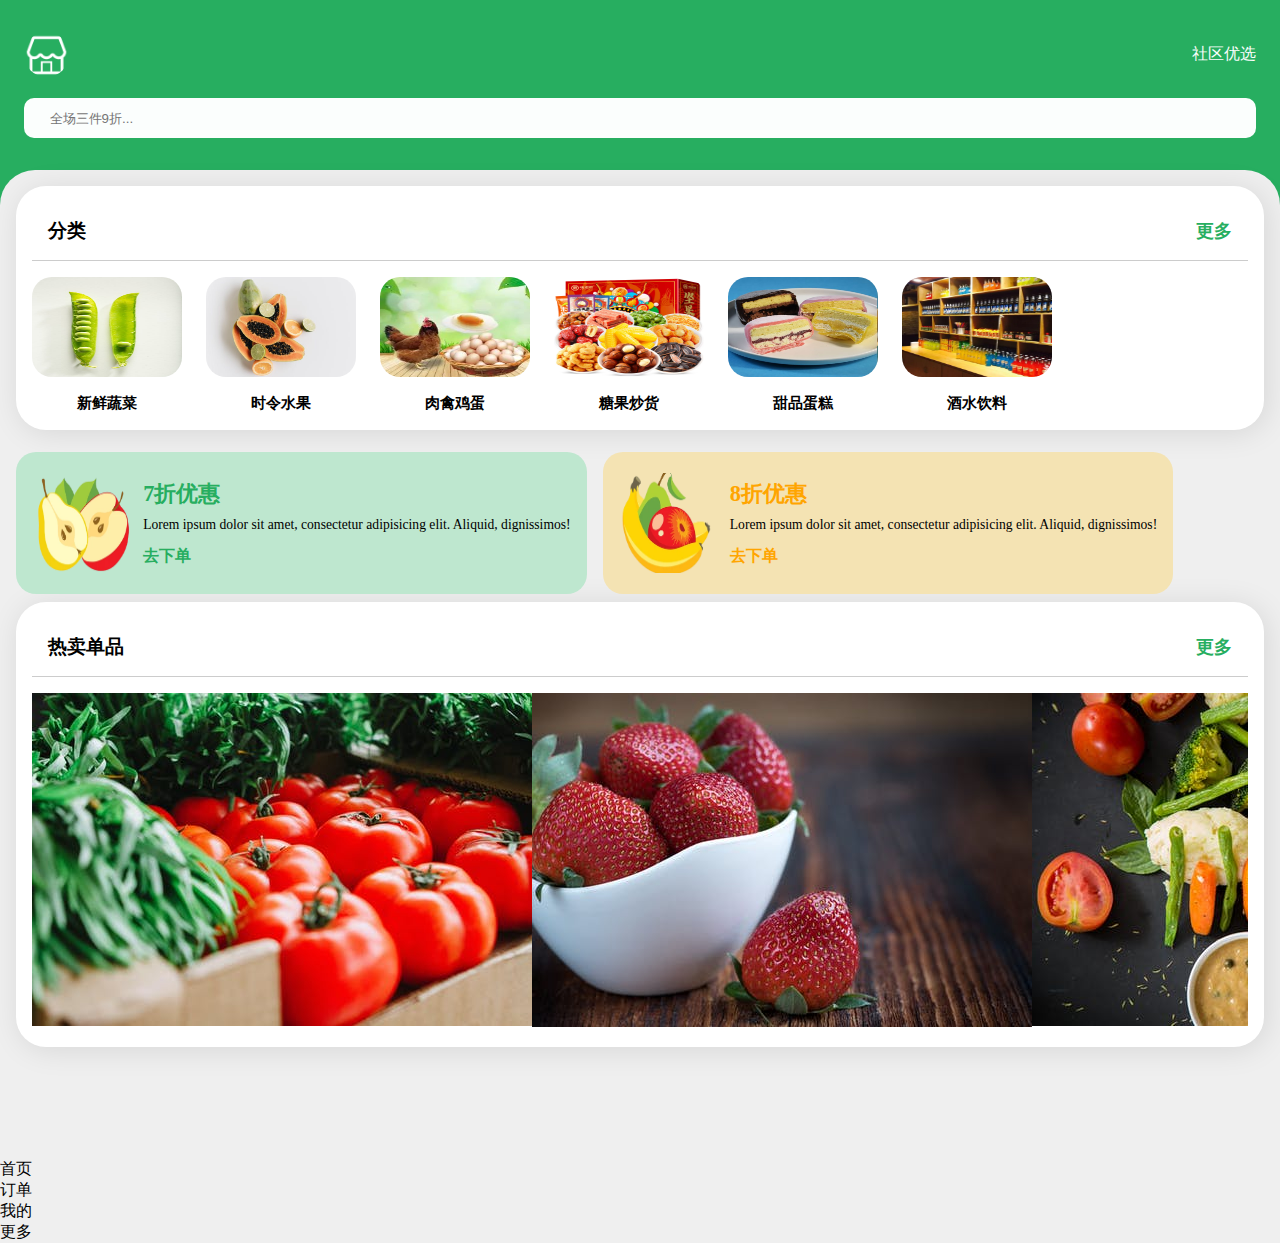
<file: index.html>
<!DOCTYPE html>
<html lang="en">
  <head>
    <meta charset="UTF-8" />
    <meta http-equiv="X-UA-Compatible" content="IE=edge" />
    <meta name="viewport" content="width=device-width, initial-scale=1.0" />
    <link
      rel="stylesheet"
      href="https://cdnjs.cloudflare.com/ajax/libs/font-awesome/5.15.3/css/all.min.css"
      integrity="sha512-iBBXm8fW90+nuLcSKlbmrPcLa0OT92xO1BIsZ+ywDWZCvqsWgccV3gFoRBv0z+8dLJgyAHIhR35VZc2oM/gI1w=="
      crossorigin="anonymous"
    />
    <link rel="stylesheet" href="style.css" />
    <title>社区优选</title>
  </head>
  <body>
    <!-- Header -->
    <header>
      <nav>
        <img src="img/logo.png" alt="logo" class="logo" />
        <div class="info">
          <p>社区优选</p>
        </div>
      </nav>
      <div class="search">
        <i class="fas fa-search"></i>
        <input type="text" placeholder="全场三件9折..." />
      </div>
    </header>

    <!-- Main -->
    <main>
      <!-- 分类 -->
      <section class="categories section-wrapper">
            <div class="flex-header">
                <h2>分类</h2>
                <a href="category.html">更多</a>
            </div>
            <div class="items">
                <div class="item">
                    <img src="img/page/veg.jpeg" class="item-img"/>
                    <h4>新鲜蔬菜</h4>
                </div>
                <div class="item">
                    <img src="img/page/fruits.jpeg" class="item-img"/>
                    <h4>时令水果</h4>
                </div>
                <div class="item">
                    <img src="img/page/肉禽鸡蛋.jpg" class="item-img"/>
                    <h4>肉禽鸡蛋</h4>
                </div>
                <div class="item">
                    <img src="img/page/糖果炒货.jpg" class="item-img"/>
                    <h4>糖果炒货</h4>
                </div>
                <div class="item">
                    <img src="img/page/甜品蛋糕.jpg" class="item-img"/>
                    <h4>甜品蛋糕</h4>
                </div>
                <div class="item">
                    <img src="img/page/酒水饮料.jpg" class="item-img" />
                    <h4>酒水饮料</h4>
                </div>
            </div>
        </section>
      <!-- 限时优惠 -->
      <section class="promo">
        <div class="items promo-items">
          <div class="promo-item">
            <img src="img/page/apples.png" alt="" class="promo-img" />
            <div class="promo-info">
              <h3>7折优惠</h3>
              <p>
                Lorem ipsum dolor sit amet, consectetur adipisicing elit.
                Aliquid, dignissimos!
              </p>
              <a href="products.html">去下单</a>
            </div>
          </div>
          <div class="promo-item">
            <img src="img/page/banana.png" alt="" class="promo-img" />
            <div class="promo-info">
              <h3>8折优惠</h3>
              <p>
                Lorem ipsum dolor sit amet, consectetur adipisicing elit.
                Aliquid, dignissimos!
              </p>
              <a href="products.html">去下单</a>
            </div>
          </div>
        </div>
      </section>
      <!-- 热卖单品 -->
      <section class="popular section-wrapper">
        <div class="flex-header">
          <h2>热卖单品</h2>
          <a href="category.html">更多</a>
        </div>
        <div class="items">
          <div class="popular-item">
            <img src="img/page/1.jpeg" alt="" class="popular-img" />
          </div>
          <div class="popular-item">
            <img src="img/page/2.jpeg" alt="" class="popular-img" />
          </div>
          <div class="popular-item">
            <img src="img/page/3.jpeg" alt="" class="popular-img" />
          </div>
          <div class="popular-item">
            <img src="img/page/4.jpeg" alt="" class="popular-img" />
          </div>
        </div>
      </section>
    </main>

    <!-- Footer -->
    <footer class="bottom-nav">
      <div class="bottom-inner">
        <div class="bottom-main">
          <div class="nav-items">
            <div class="nav-item">
              <a href="index.html"><span class="fas fa-home"></span></a>
              <p>首页</p>
            </div>
            <div class="nav-item">
              <span class="fas fa-shopping-bag"></span>
              <p>订单</p>
            </div>
          </div>
          <div class="nav-item-main">
            <div>
             
             <a href="cart.html"> <span class="fas fa-shopping-cart" ></span></a>
            </div>
          </div>
          <div class="nav-items">
            <div class="nav-item">
              <span class="fas fa-gift" ></span>
              <p>我的</p>
            </div>
            <div class="nav-item">
              <span class="fas fa-ellipsis-h"></span>
              <p>更多</p>
            </div>
          </div>
        </div>
      </div>
    </footer>
  </body>
</html>
</file>
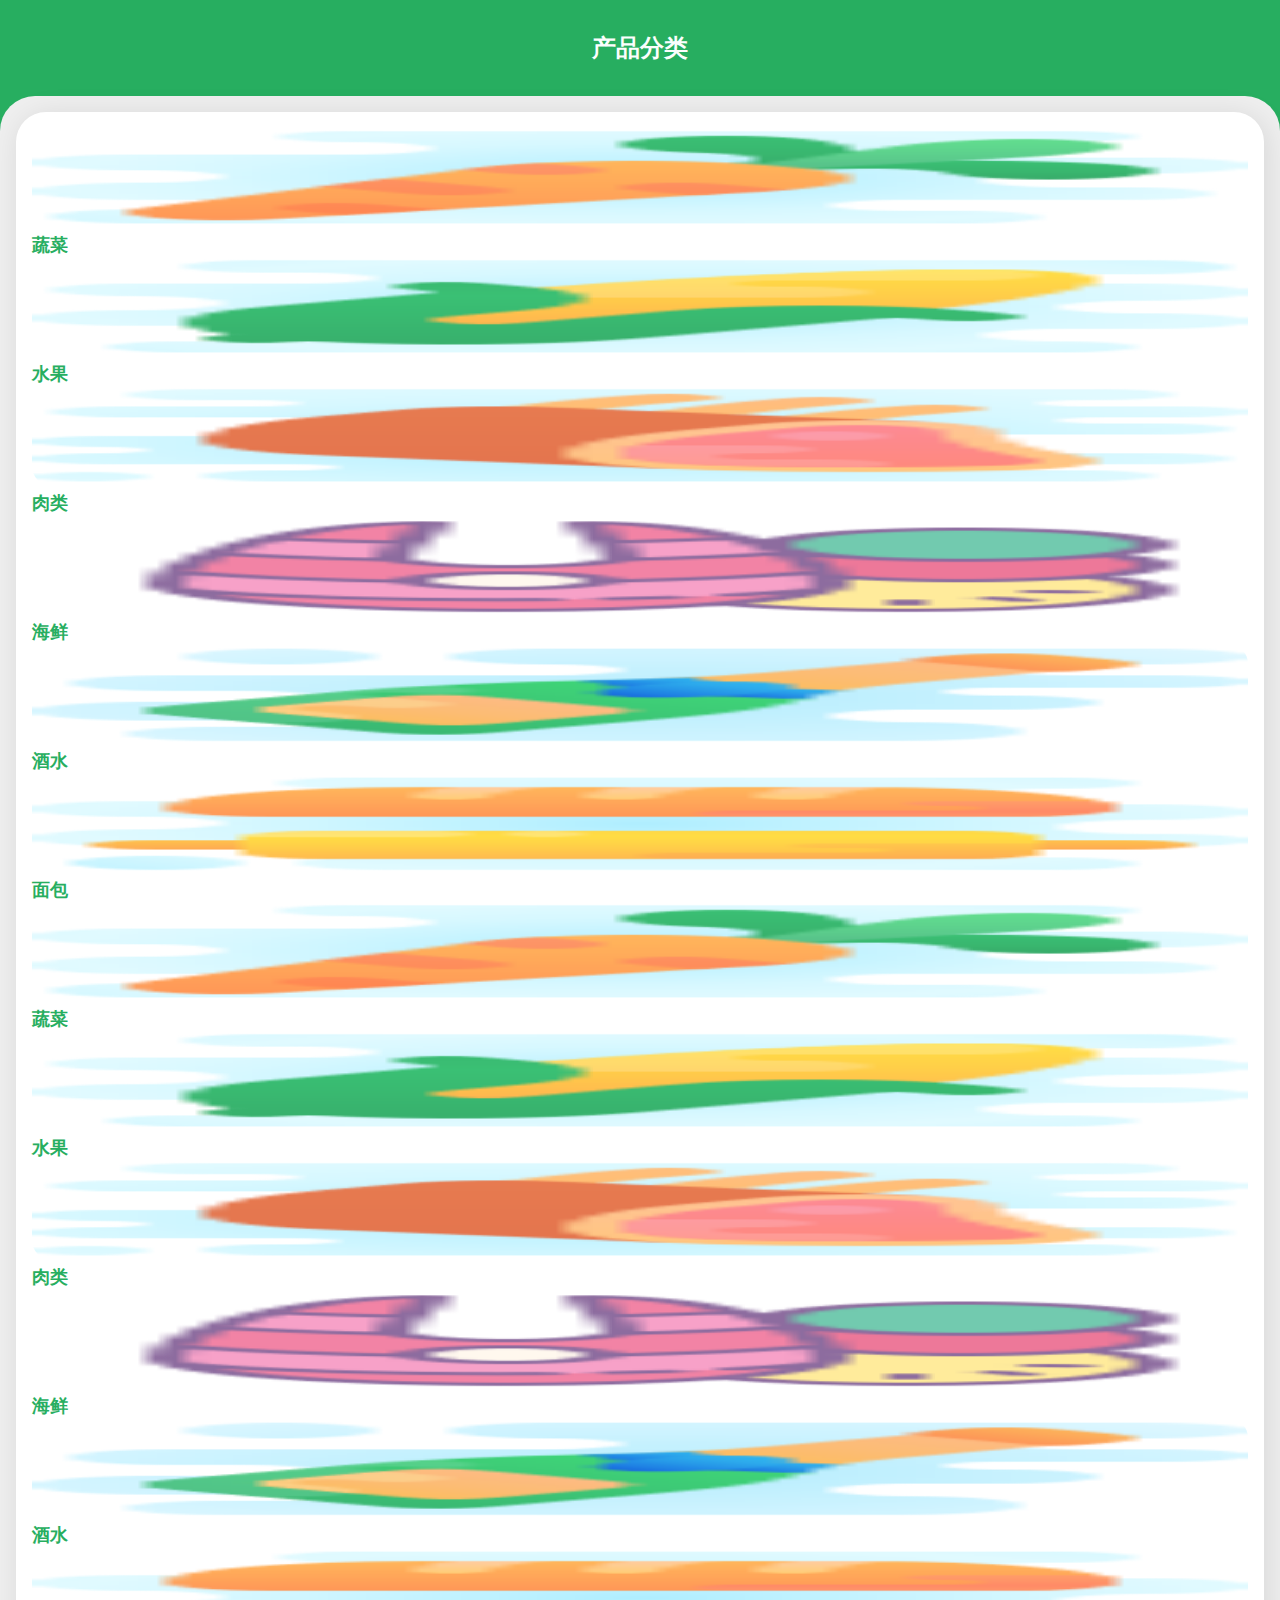
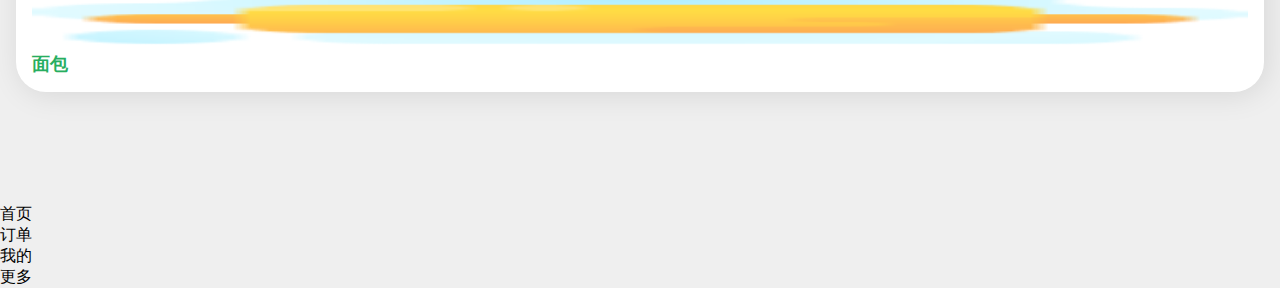
<file: category.html>
<!DOCTYPE html>
<html lang="en">
  <head>
    <meta charset="UTF-8" />
    <meta http-equiv="X-UA-Compatible" content="IE=edge" />
    <meta name="viewport" content="width=device-width, initial-scale=1.0" />
    <link
      rel="stylesheet"
      href="https://cdnjs.cloudflare.com/ajax/libs/font-awesome/5.15.3/css/all.min.css"
      integrity="sha512-iBBXm8fW90+nuLcSKlbmrPcLa0OT92xO1BIsZ+ywDWZCvqsWgccV3gFoRBv0z+8dLJgyAHIhR35VZc2oM/gI1w=="
      crossorigin="anonymous"
    />
    <link rel="stylesheet" href="style.css" />
    <title>社区优选-产品分类</title>
  </head>
  <body>
    <!-- Header -->
    <header>
      <nav>
        <div class="flex action-bar">
          <a href="index.html"><i class="fas fa-angle-left"></i></a>
          <div class="info">
            <h2>产品分类</h2>
          </div>
        </div>
      </nav>
    </header>
    <!-- main -->
    <main>
      <section class="categories section-wrapper">
        <div class="category-items">
          <div class="category-item">
            <a href="products.html">
              <img src="img/category/01carrot.png" alt="" class="item-img" />
              <h4>蔬菜</h4>
            </a>
          </div>
          <div class="category-item">
            <a href="products.html">
              <img src="img/category/02corn.png" alt="" class="item-img" />
              <h4>水果</h4>
            </a>
          </div>
          <div class="category-item">
            <a href="products.html">
              <img
                src="img/category/03rack-of-lamb.png"
                alt=""
                class="item-img"
              />
              <h4>肉类</h4>
            </a>
          </div>
          <div class="category-item">
            <a href="products.html">
              <img
                src="img/category/04fish-and-vegetables.png"
                alt=""
                class="item-img"
              />
              <h4>海鲜</h4>
            </a>
          </div>
          <div class="category-item">
            <a href="products.html">
              <img
                src="img/category/05champagne-bottle.png"
                alt=""
                class="item-img"
              />
              <h4>酒水</h4>
            </a>
          </div>
          <div class="category-item">
            <a href="products.html">
              <img
                src="img/category/06bread-and-rolling-pin.png"
                alt=""
                class="item-img"
              />
              <h4>面包</h4>
            </a>
          </div>
          <div class="category-item">
            <a href="products.html">
              <img src="img/category/01carrot.png" alt="" class="item-img" />
              <h4>蔬菜</h4>
            </a>
          </div>
          <div class="category-item">
            <a href="products.html">
              <img src="img/category/02corn.png" alt="" class="item-img" />
              <h4>水果</h4>
            </a>
          </div>
          <div class="category-item">
            <a href="products.html">
              <img
                src="img/category/03rack-of-lamb.png"
                alt=""
                class="item-img"
              />
              <h4>肉类</h4>
            </a>
          </div>
          <div class="category-item">
            <a href="products.html">
              <img
                src="img/category/04fish-and-vegetables.png"
                alt=""
                class="item-img"
              />
              <h4>海鲜</h4>
            </a>
          </div>
          <div class="category-item">
            <a href="products.html">
              <img
                src="img/category/05champagne-bottle.png"
                alt=""
                class="item-img"
              />
              <h4>酒水</h4>
            </a>
          </div>
          <div class="category-item">
            <a href="products.html">
              <img
                src="img/category/06bread-and-rolling-pin.png"
                alt=""
                class="item-img"
              />
              <h4>面包</h4>
            </a>
          </div>
        </div>
      </section>
    </main>
    <!-- Footer -->
    <footer class="bottom-nav">
      <div class="bottom-inner">
        <div class="bottom-main">
          <div class="nav-items">
            <div class="nav-item">
              <a href="index.html"><span class="fas fa-home"></span></a>
              <p>首页</p>
            </div>
            <div class="nav-item">
              <span class="fas fa-shopping-bag"></span>
              <p>订单</p>
            </div>
          </div>
          <div class="nav-item-main">
            <div>
              <a href="cart.html"> <span class="fas fa-shopping-cart" ></span></a>
            </div>
          </div>
          <div class="nav-items">
            <div class="nav-item">
              <span class="fas fa-gift"></span>
              <p>我的</p>
            </div>
            <div class="nav-item">
              <span class="fas fa-ellipsis-h"></span>
              <p>更多</p>
            </div>
          </div>
        </div>
      </div>
    </footer>
  </body>
</html>
</file>
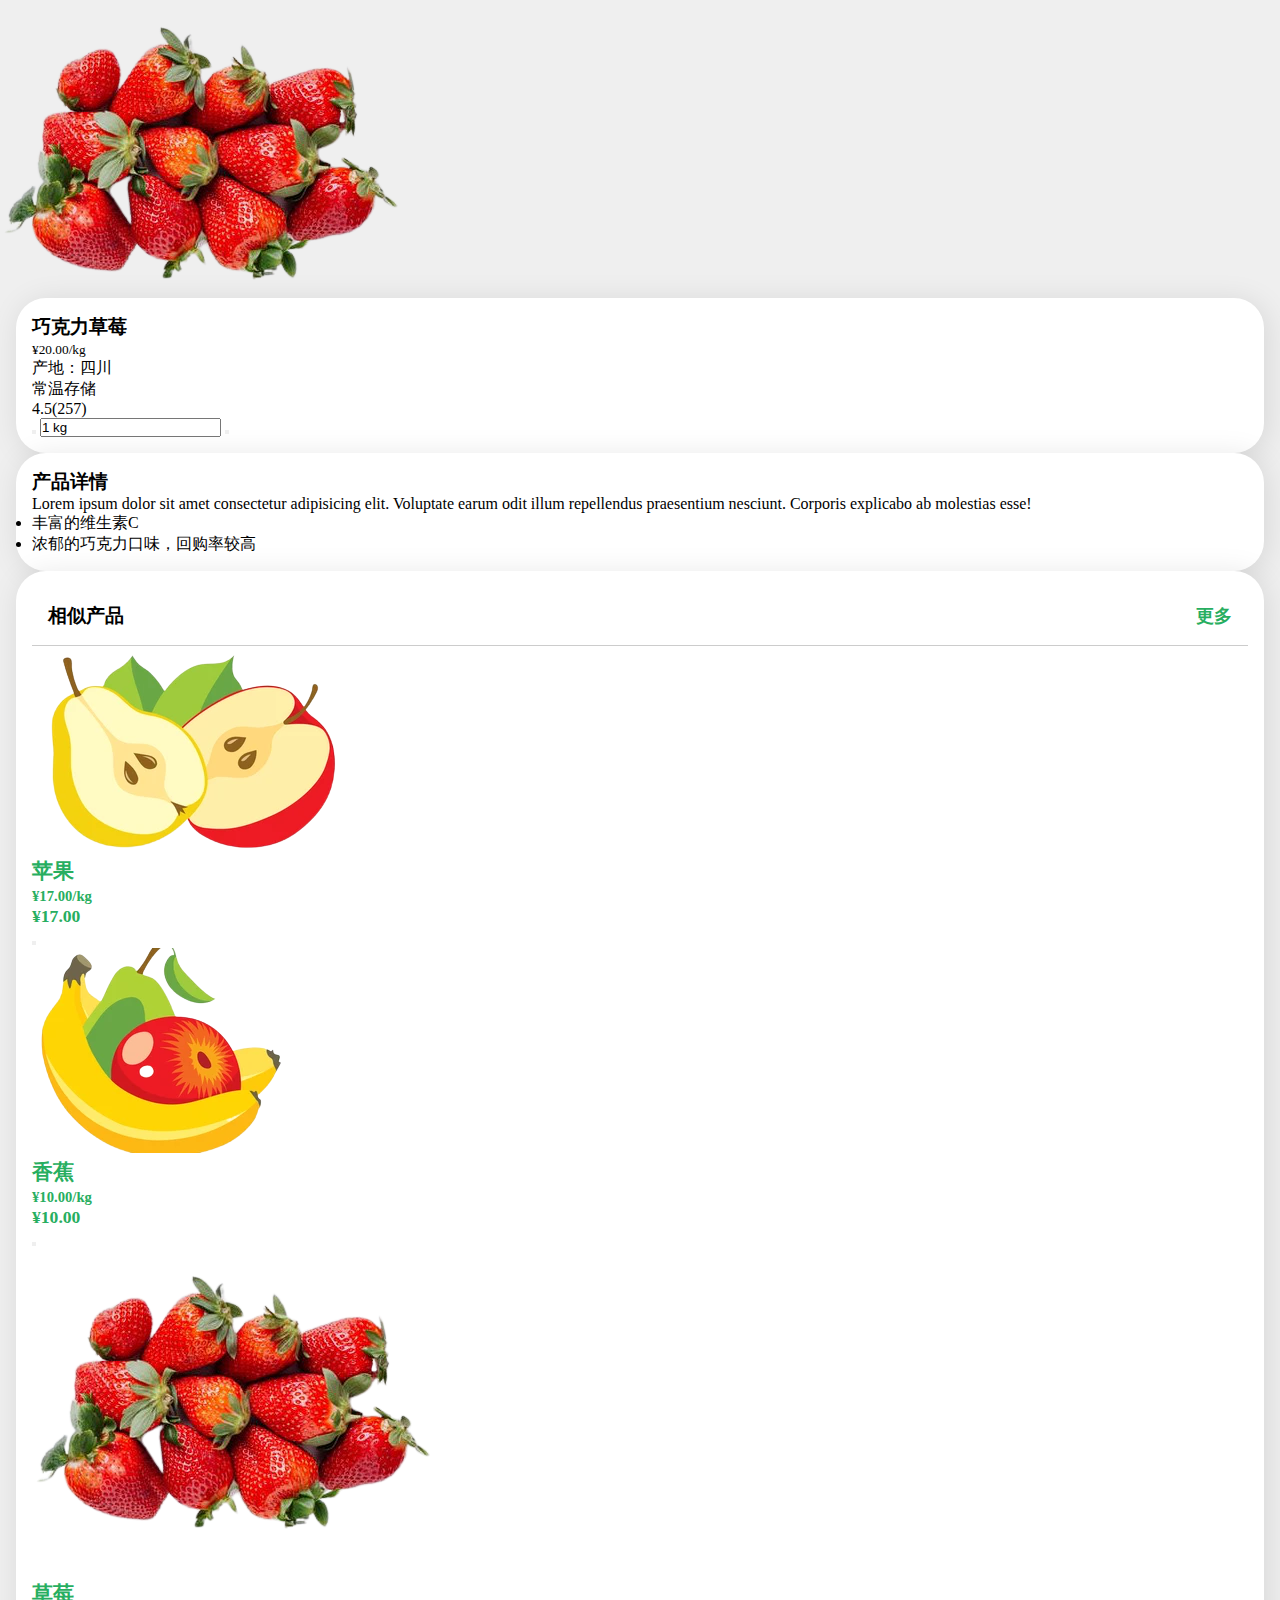
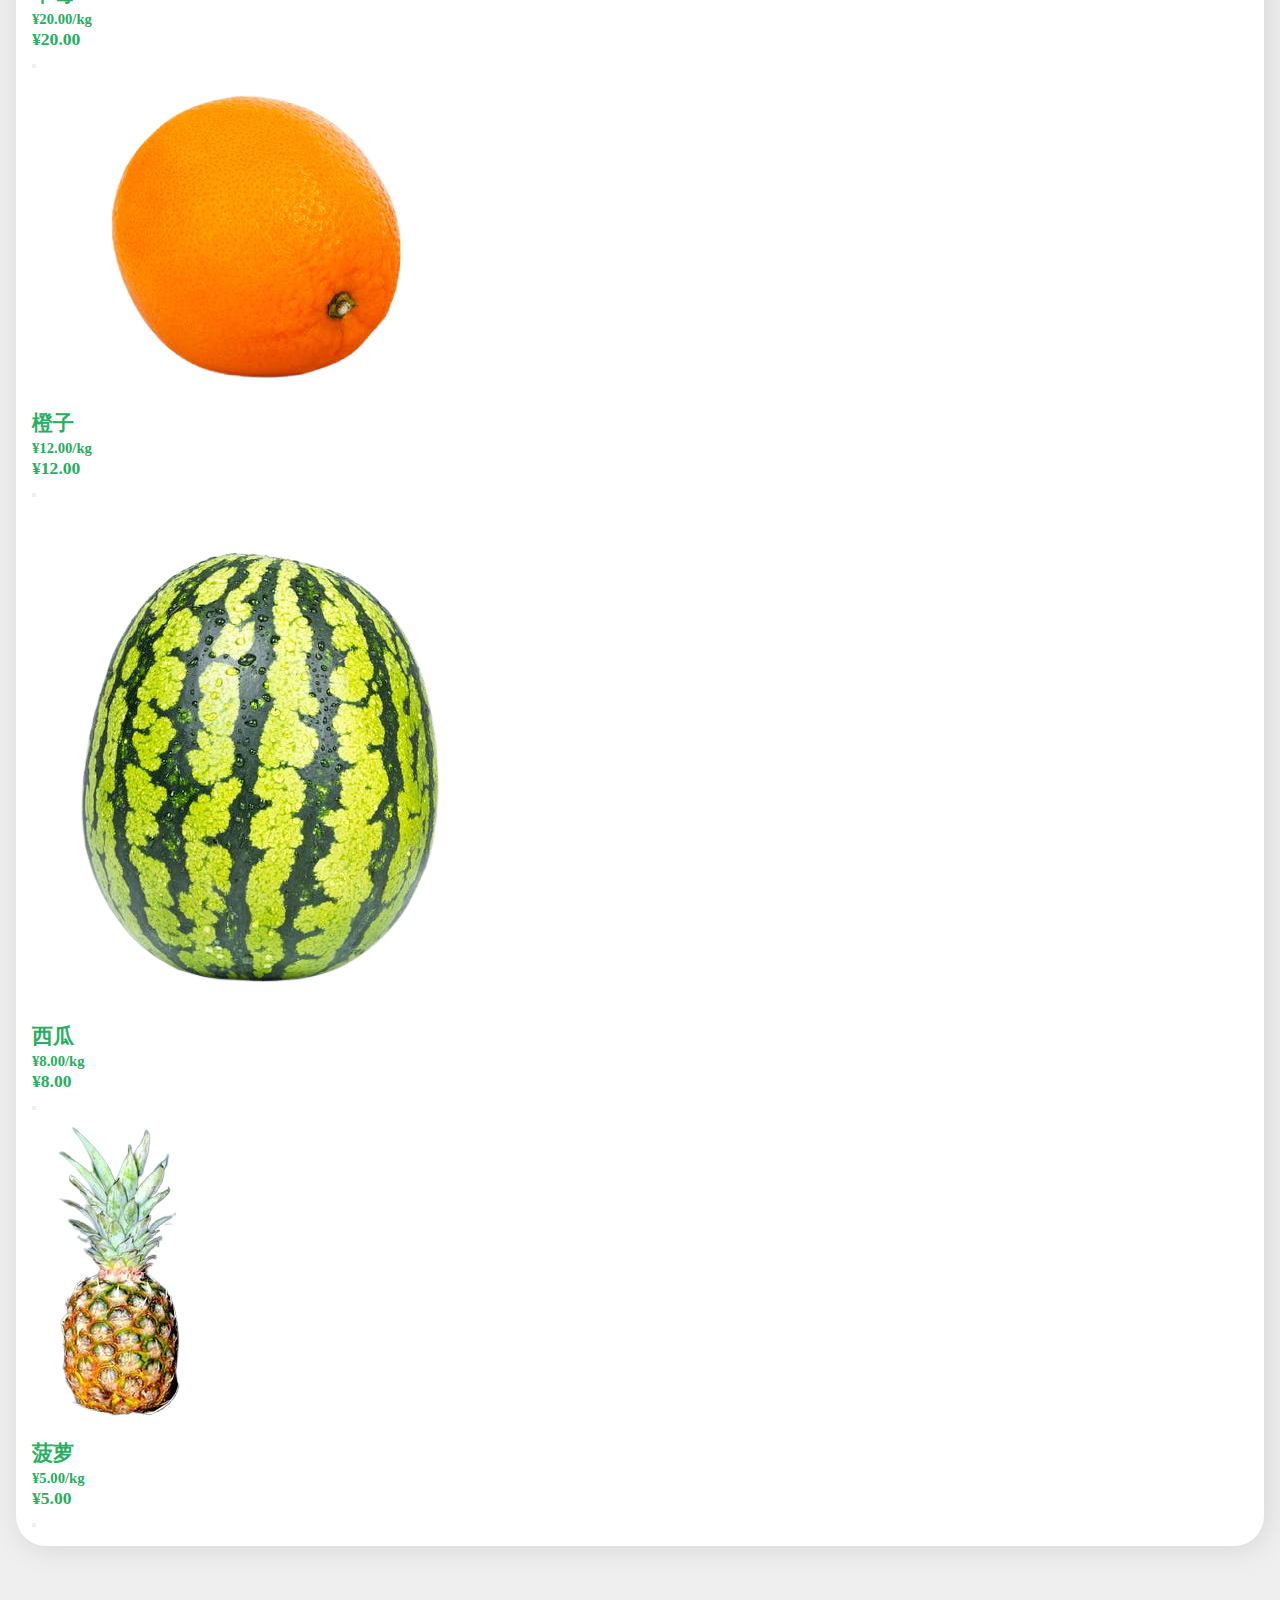
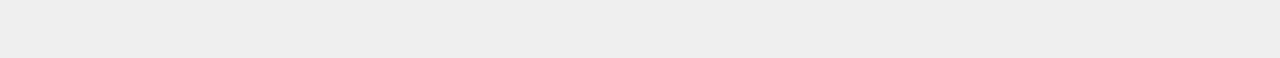
<file: product.html>
<!DOCTYPE html>
<html lang="en">
  <head>
    <meta charset="UTF-8" />
    <meta http-equiv="X-UA-Compatible" content="IE=edge" />
    <meta name="viewport" content="width=device-width, initial-scale=1.0" />
    <link
      rel="stylesheet"
      href="https://cdnjs.cloudflare.com/ajax/libs/font-awesome/5.15.3/css/all.min.css"
      integrity="sha512-iBBXm8fW90+nuLcSKlbmrPcLa0OT92xO1BIsZ+ywDWZCvqsWgccV3gFoRBv0z+8dLJgyAHIhR35VZc2oM/gI1w=="
      crossorigin="anonymous"
    />
    <link rel="stylesheet" href="style.css" />
    <title>社区优选-草莓</title>
  </head>
  <body>
    <!-- Header -->
    <div class="product-header">
      <div class="flex">
        <a href="products.html"><i class="fas fa-angle-left"></i></a>
      </div>
      <img src="img/products/strawberry.png" alt="" class="product-img" />
    </div>
    <!-- main -->
    <main>
      <!-- 产品详情 -->
      <section class="product-details section-wrapper">
        <h2>巧克力草莓</h2>
        <small>¥20.00/kg</small>
        <div class="details">
          <div>产地：四川</div>
          <div>常温存储</div>
          <div>
            <i class="fas fa-star"></i>
            4.5(257)
          </div>
        </div>
        <div class="actions">
          <button>
            <i class="fas fa-minus"></i>
          </button>
          <input type="text" value="1 kg" />
          <button>
            <i class="fas fa-plus"></i>
          </button>
        </div>
      </section>
      <!-- 产品描述 -->
      <section class="product-desc section-wrapper">
        <div class="flex">
          <h3>产品详情</h3>
        </div>
        <div class="description">
          <p>
            Lorem ipsum dolor sit amet consectetur adipisicing elit. Voluptate
            earum odit illum repellendus praesentium nesciunt. Corporis
            explicabo ab molestias esse!
          </p>
          <ul>
            <li>丰富的维生素C</li>
            <li>浓郁的巧克力口味，回购率较高</li>
          </ul>
        </div>
      </section>
      <!-- 相似产品 -->
      <section class="products-wrapper section-wrapper">
        <div class="flex-header">
          <h2>相似产品</h2>
          <a href="products.html">更多</a>
        </div>
        <div class="products-items">
          <div class="product-item">
            <a href="product.html">
              <img src="img/products/apples.png" alt="" class="prod-img" />
              <h3 class="prod-title">苹果</h3>
              <small>¥17.00/kg</small>
              <h4 class="prod-price">¥17.00</h4>
            </a>
            <button class="to-cart-btn"><i class="fas fa-plus"></i></button>
          </div>
          <div class="product-item">
            <a href="product.html">
              <img src="img/products/banana.png" alt="" class="prod-img" />
              <h3 class="prod-title">香蕉</h3>
              <small>¥10.00/kg</small>
              <h4 class="prod-price">¥10.00</h4>
            </a>
            <button class="to-cart-btn"><i class="fas fa-plus"></i></button>
          </div>
          <div class="product-item">
            <a href="product.html">
              <img src="img/products/strawberry.png" alt="" class="prod-img" />
              <h3 class="prod-title">草莓</h3>
              <small>¥20.00/kg</small>
              <h4 class="prod-price">¥20.00</h4>
            </a>
            <button class="to-cart-btn"><i class="fas fa-plus"></i></button>
          </div>
          <div class="product-item">
            <a href="product.html">
              <img src="img/products/orange.png" alt="" class="prod-img" />
              <h3 class="prod-title">橙子</h3>
              <small>¥12.00/kg</small>
              <h4 class="prod-price">¥12.00</h4>
            </a>
            <button class="to-cart-btn"><i class="fas fa-plus"></i></button>
          </div>
          <div class="product-item">
            <a href="product.html">
              <img src="img/products/watermelon.png" alt="" class="prod-img" />
              <h3 class="prod-title">西瓜</h3>
              <small>¥8.00/kg</small>
              <h4 class="prod-price">¥8.00</h4>
            </a>
            <button class="to-cart-btn"><i class="fas fa-plus"></i></button>
          </div>
          <div class="product-item">
            <a href="product.html">
              <img src="img/products/pineapple.png" alt="" class="prod-img" />
              <h3 class="prod-title">菠萝</h3>
              <small>¥5.00/kg</small>
              <h4 class="prod-price">¥5.00</h4>
            </a>
            <button class="to-cart-btn"><i class="fas fa-plus"></i></button>
          </div>
        </div>
      </section>
    </main>
    <!-- Footer -->
    <!-- <footer class="bottom-nav">
      <div class="bottom-inner">
        <div class="bottom-main">
          <div class="nav-items">
            <div class="nav-item">
              <span class="fas fa-home"></span>
              <p>首页</p>
            </div>
            <div class="nav-item">
              <span class="fas fa-shopping-bag"></span>
              <p>订单</p>
            </div>
          </div>
          <div class="nav-item-main">
            <div>
              <span class="fas fa-shopping-cart"></span>
            </div>
          </div>
          <div class="nav-items">
            <div class="nav-item">
              <span class="fas fa-gift"></span>
              <p>我的</p>
            </div>
            <div class="nav-item">
              <span class="fas fa-ellipsis-h"></span>
              <p>更多</p>
            </div>
          </div>
        </div>
      </div>
    </footer> -->
  </body>
</html>
</file>
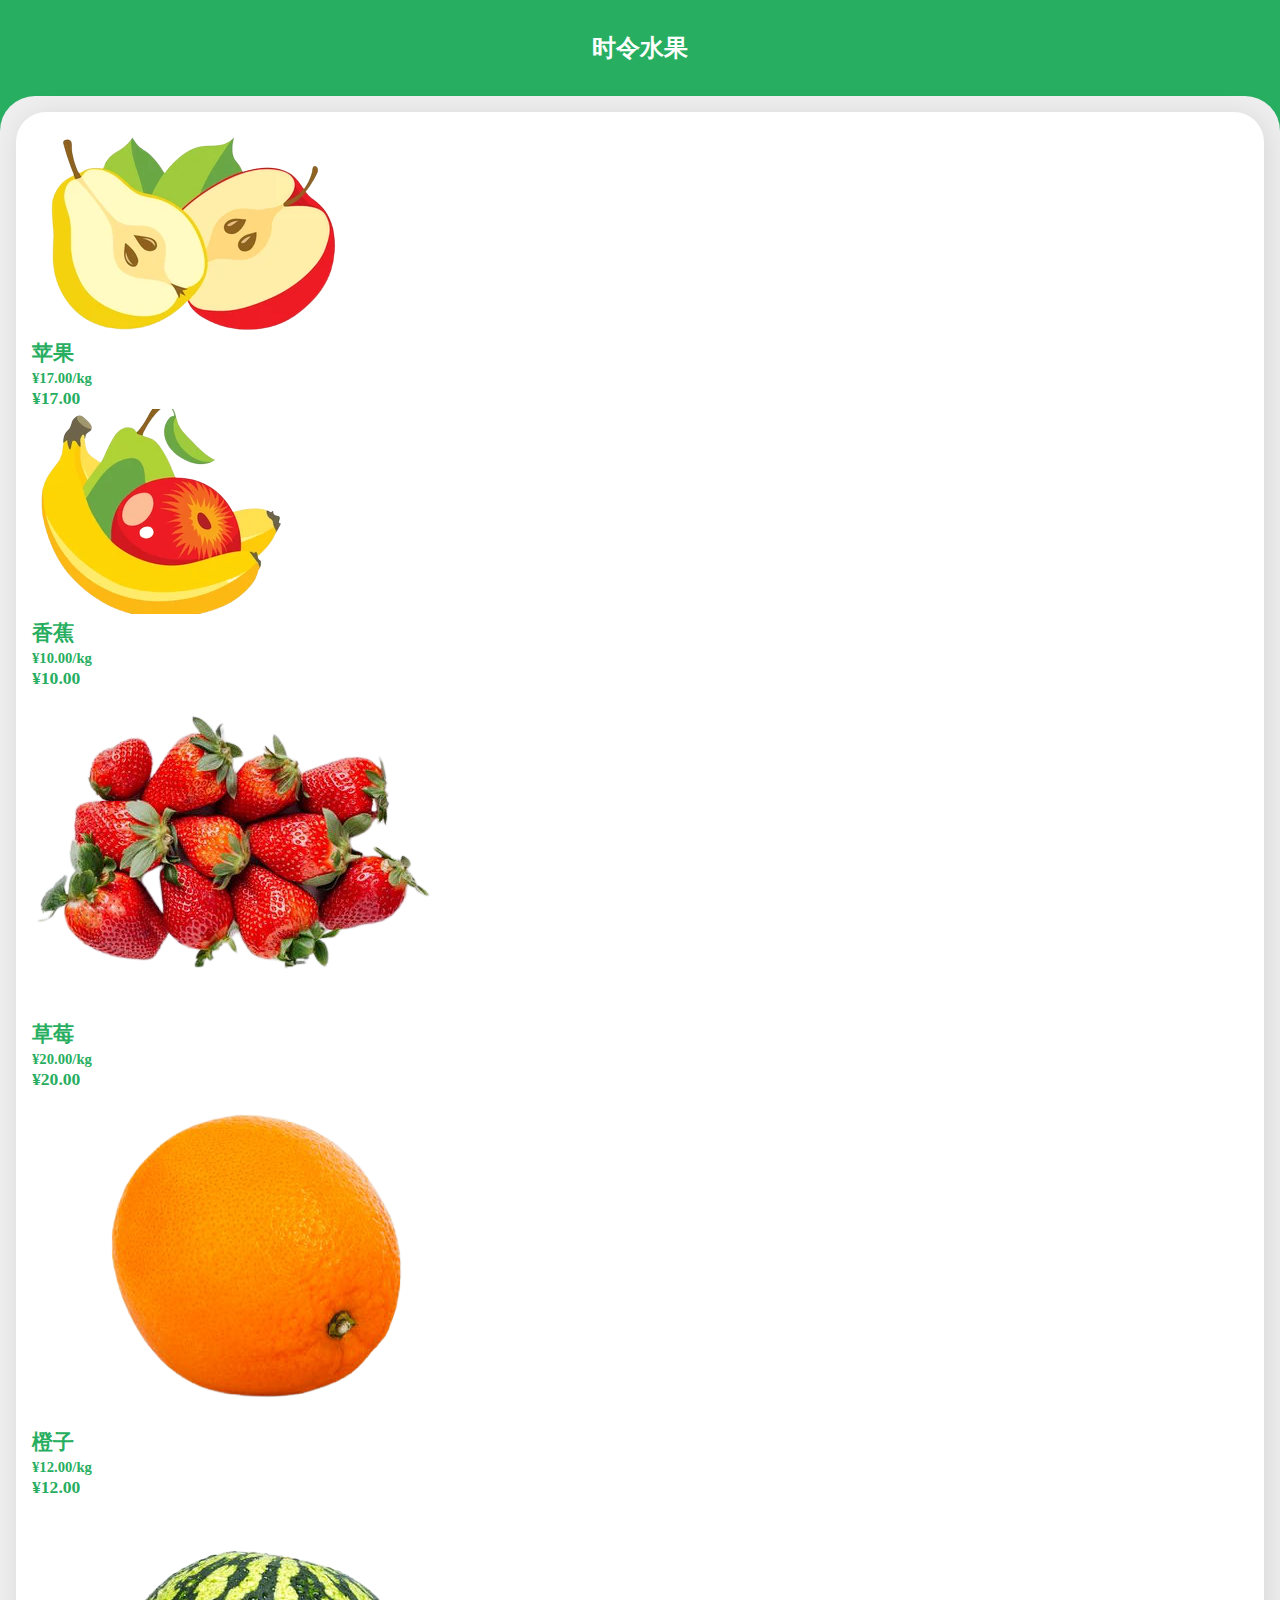
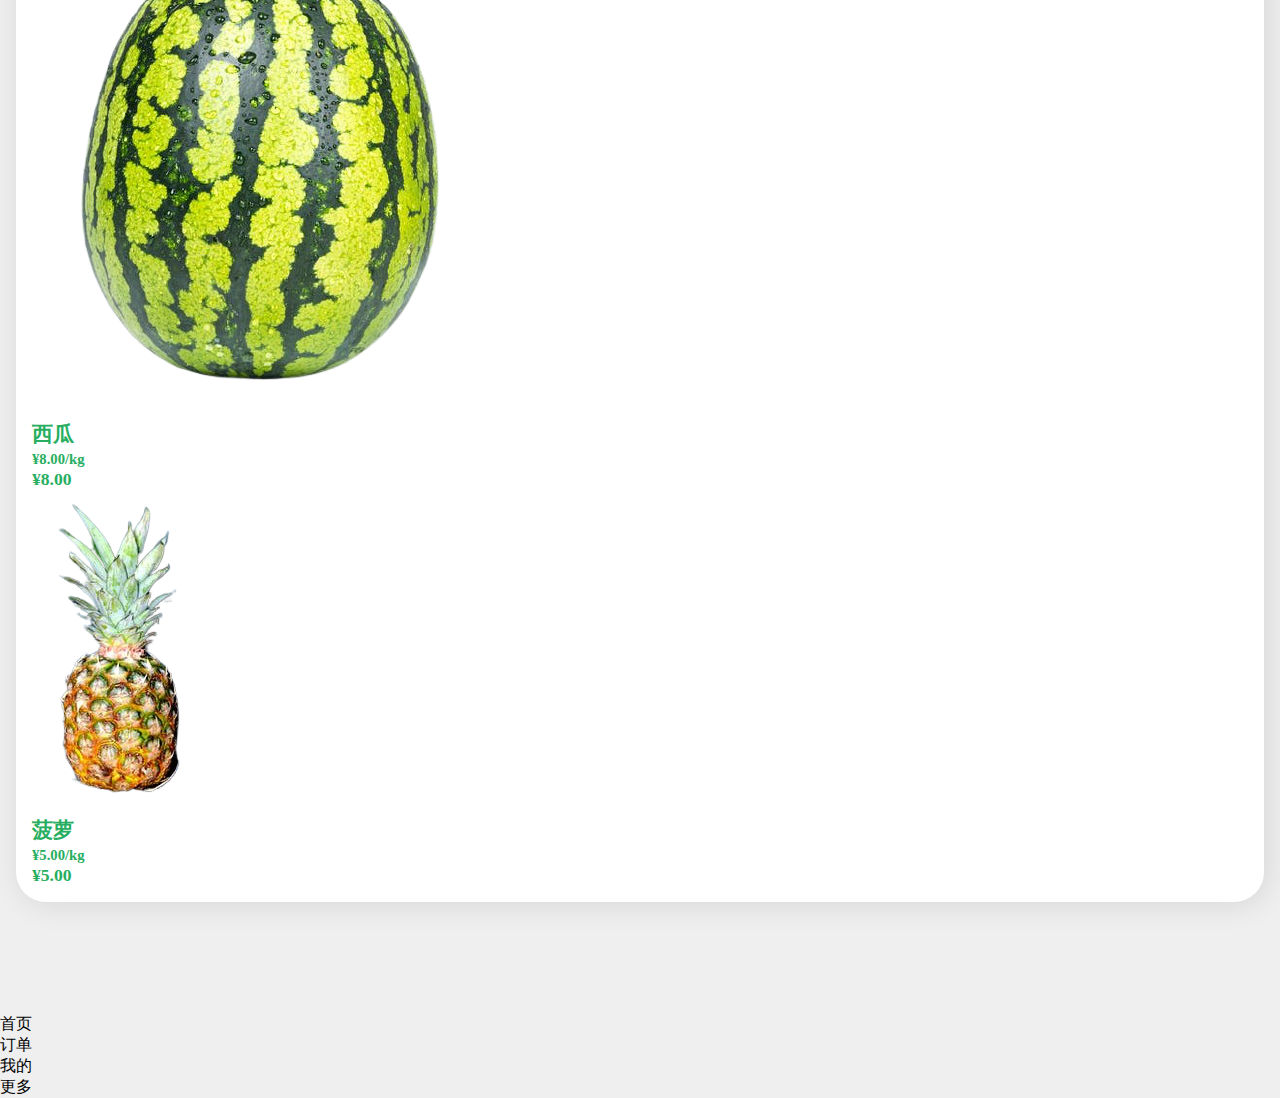
<file: products.html>
<!DOCTYPE html>
<html lang="en">
  <head>
    <meta charset="UTF-8" />
    <meta http-equiv="X-UA-Compatible" content="IE=edge" />
    <meta name="viewport" content="width=device-width, initial-scale=1.0" />
    <link
      rel="stylesheet"
      href="https://cdnjs.cloudflare.com/ajax/libs/font-awesome/5.15.3/css/all.min.css"
      integrity="sha512-iBBXm8fW90+nuLcSKlbmrPcLa0OT92xO1BIsZ+ywDWZCvqsWgccV3gFoRBv0z+8dLJgyAHIhR35VZc2oM/gI1w=="
      crossorigin="anonymous"
    />
    <link rel="stylesheet" href="style.css" />
    <title>社区优选-时令水果</title>
  </head>
  <body>
    <!-- Header -->
    <header>
      <nav>
        <div class="flex action-bar">
          <a href="category.html"><i class="fas fa-angle-left"></i></a>
          <div class="info">
            <h2>时令水果</h2>
          </div>
        </div>
      </nav>
    </header>
    <!-- main -->
    <main>
      <section class="products-wrapper section-wrapper">
        <div class="products-items">
          <div class="product-item">
            <a href="product.html">
              <img src="img/products/apples.png" alt="" class="prod-img" />
              <h3 class="prod-title">苹果</h3>
              <small>¥17.00/kg</small>
              <h4 class="prod-price">¥17.00</h4>
            </a>
          </div>
          <div class="product-item">
            <a href="product.html">
              <img src="img/products/banana.png" alt="" class="prod-img" />
              <h3 class="prod-title">香蕉</h3>
              <small>¥10.00/kg</small>
              <h4 class="prod-price">¥10.00</h4>
            </a>
            
          </div>
          <div class="product-item">
            <a href="product.html">
              <img src="img/products/strawberry.png" alt="" class="prod-img" />
              <h3 class="prod-title">草莓</h3>
              <small>¥20.00/kg</small>
              <h4 class="prod-price">¥20.00</h4>
            </a>
           
          </div>
          <div class="product-item">
            <a href="product.html">
              <img src="img/products/orange.png" alt="" class="prod-img" />
              <h3 class="prod-title">橙子</h3>
              <small>¥12.00/kg</small>
              <h4 class="prod-price">¥12.00</h4>
            </a>
           
          </div>
          <div class="product-item">
            <a href="product.html">
              <img src="img/products/watermelon.png" alt="" class="prod-img" />
              <h3 class="prod-title">西瓜</h3>
              <small>¥8.00/kg</small>
              <h4 class="prod-price">¥8.00</h4>
            </a>
            
          </div>
          <div class="product-item">
            <a href="product.html">
              <img src="img/products/pineapple.png" alt="" class="prod-img" />
              <h3 class="prod-title">菠萝</h3>
              <small>¥5.00/kg</small>
              <h4 class="prod-price">¥5.00</h4>
            </a>
            
          </div>
        </div>
      </section>
    </main>
    <!-- Footer -->
    <footer class="bottom-nav">
      <div class="bottom-inner">
        <div class="bottom-main">
          <div class="nav-items">
            <div class="nav-item">
              <a href="index.html"><span class="fas fa-home"></span></a>
              <p>首页</p>
            </div>
            <div class="nav-item">
              <span class="fas fa-shopping-bag"></span>
              <p>订单</p>
            </div>
          </div>
          <div class="nav-item-main">
            <div>
              <a href="cart.html"> <span class="fas fa-shopping-cart" ></span></a>
            </div>
          </div>
          <div class="nav-items">
            <div class="nav-item">
              <span class="fas fa-gift"></span>
              <p>我的</p>
            </div>
            <div class="nav-item">
              <span class="fas fa-ellipsis-h"></span>
              <p>更多</p>
            </div>
          </div>
        </div>
      </div>
    </footer>
  </body>
</html>
</file>
<file: style.css>
* {
    padding: 0;
    margin: 0;
    box-sizing: border-box;
    text-decoration: none;
  }
  
  /* CSS自定义属性 */
  :root {
    --main-color: #27ae60;
    --main-light: #bee7cf;
    --accent-light: #f4e3b3;
    --body-color: #efefef;
    --dark-color: #393939;
    --light-color: #fbfefd;
  }
  
  body {
    background: var(--body-color);
  }
  
  a {
    color: var(--dark-color);
  }
  
  .flex {
    display: flex;
    align-items: center;
  }
  /* ======Header======= */
  header {
    background: var(--main-color);
    padding: 2rem 1.5rem 5rem;
  }
  
  header nav {
    display: flex;
    justify-content: space-between;
    align-items: center;
  }
  
  nav .logo {
    width: 45px;
    height: 45px;
    border-radius: 50%;
  }
  
  nav p {
    font-weight: 500;
    color: var(--light-color);
  }
  
  .search {
    margin: 1.3rem 0 0 0;
    display: flex;
    align-items: center;
    background: var(--light-color);
    padding: 0.8rem 1rem;
    border-radius: 10px;
  }
  
  .search i {
    font-size: 1rem;
    margin-right: 0.6rem;
  }
  
  .search input {
    display: block;
    flex: 1;
    background: transparent;
    border: none;
    outline: none;
  }
  
  .action-bar {
    width: 100%;
  }
  
  .action-bar .info {
    width: 100%;
    color: var(--light-color);
    flex: 1;
    text-align: center;
  }
  
  .action-bar a {
    color: var(--light-color);
  }
  
  /* ========main======== */
  main {
    padding: 1rem;
    padding-bottom: 4rem;
    background: var(--body-color);
    border-radius: 35px 35px 0px 0px;
    position: relative;
    top: -3rem;
  }
  
  /* 分类 */
  .section-wrapper {
    background: #fff;
    box-shadow: 3px 3px 30px rgba(0, 0, 0, 0.1);
    border-radius: 30px;
    padding: 1rem;
  }
  
  .flex-header {
    display: flex;
    justify-content: space-between;
    align-items: center;
    border-bottom: 1px solid #ccc;
    padding-bottom: 2rem;
    padding: 1rem;
  }
  
  .section-wrapper h2 {
    font-size: 1.2rem;
  }
  
  .section-wrapper a {
    font-size: 1.1rem;
    color: var(--main-color);
    font-weight: bold;
  }
  
  .items {
    width: 100%;
    margin: auto;
    margin-top: 1rem;
    display: flex;
    overflow-x: auto;
  }
  /* 自定义滚动条（隐藏） */
  .items::-webkit-scrollbar {
    width: 0rem;
  }
  .items::-webkit-scrollbar-track {
    width: 0rem;
  }
  .item {
    min-width: 100px;
    width: 150px;
    margin-right: 1.5rem;
  }
  
  .item-img {
    width: 100%;
    height: 100px;
    border-radius: 20px;
  }
  
  .item h4 {
    font-size: 0.95rem;
    text-align: center;
    margin-top: 0.7rem;
  }
  
  /* 限时优惠 */
  
  .promo {
    margin: 1.4rem 0rem 0.5rem;
  }
  
  .promo-item {
    border-radius: 20px;
    display: flex;
    background-color: var(--main-light);
    min-width: 300px;
    padding: 1.3rem 1rem;
    align-items: center;
    margin-right: 1rem;
  }
  .promo-img {
    width: 100px;
    height: 100px;
    margin-right: 0.7rem;
  }
  
  .promo-item:last-child {
    background-color: var(--accent-light);
  }
  
  .promo-item:last-child h3 {
    color: orange;
  }
  
  .promo-item:last-child a {
    color: orange;
  }
  .promo-item h3 {
    font-size: 1.4rem;
    color: var(--main-color);
  }
  
  .promo-item p {
    font-size: 0.85rem;
    margin: 0.5rem 0rem 0.8rem;
    font-weight: 500;
  }
  
  .promo-item a {
    color: var(--main-color);
    font-weight: 600;
  }
</file>
